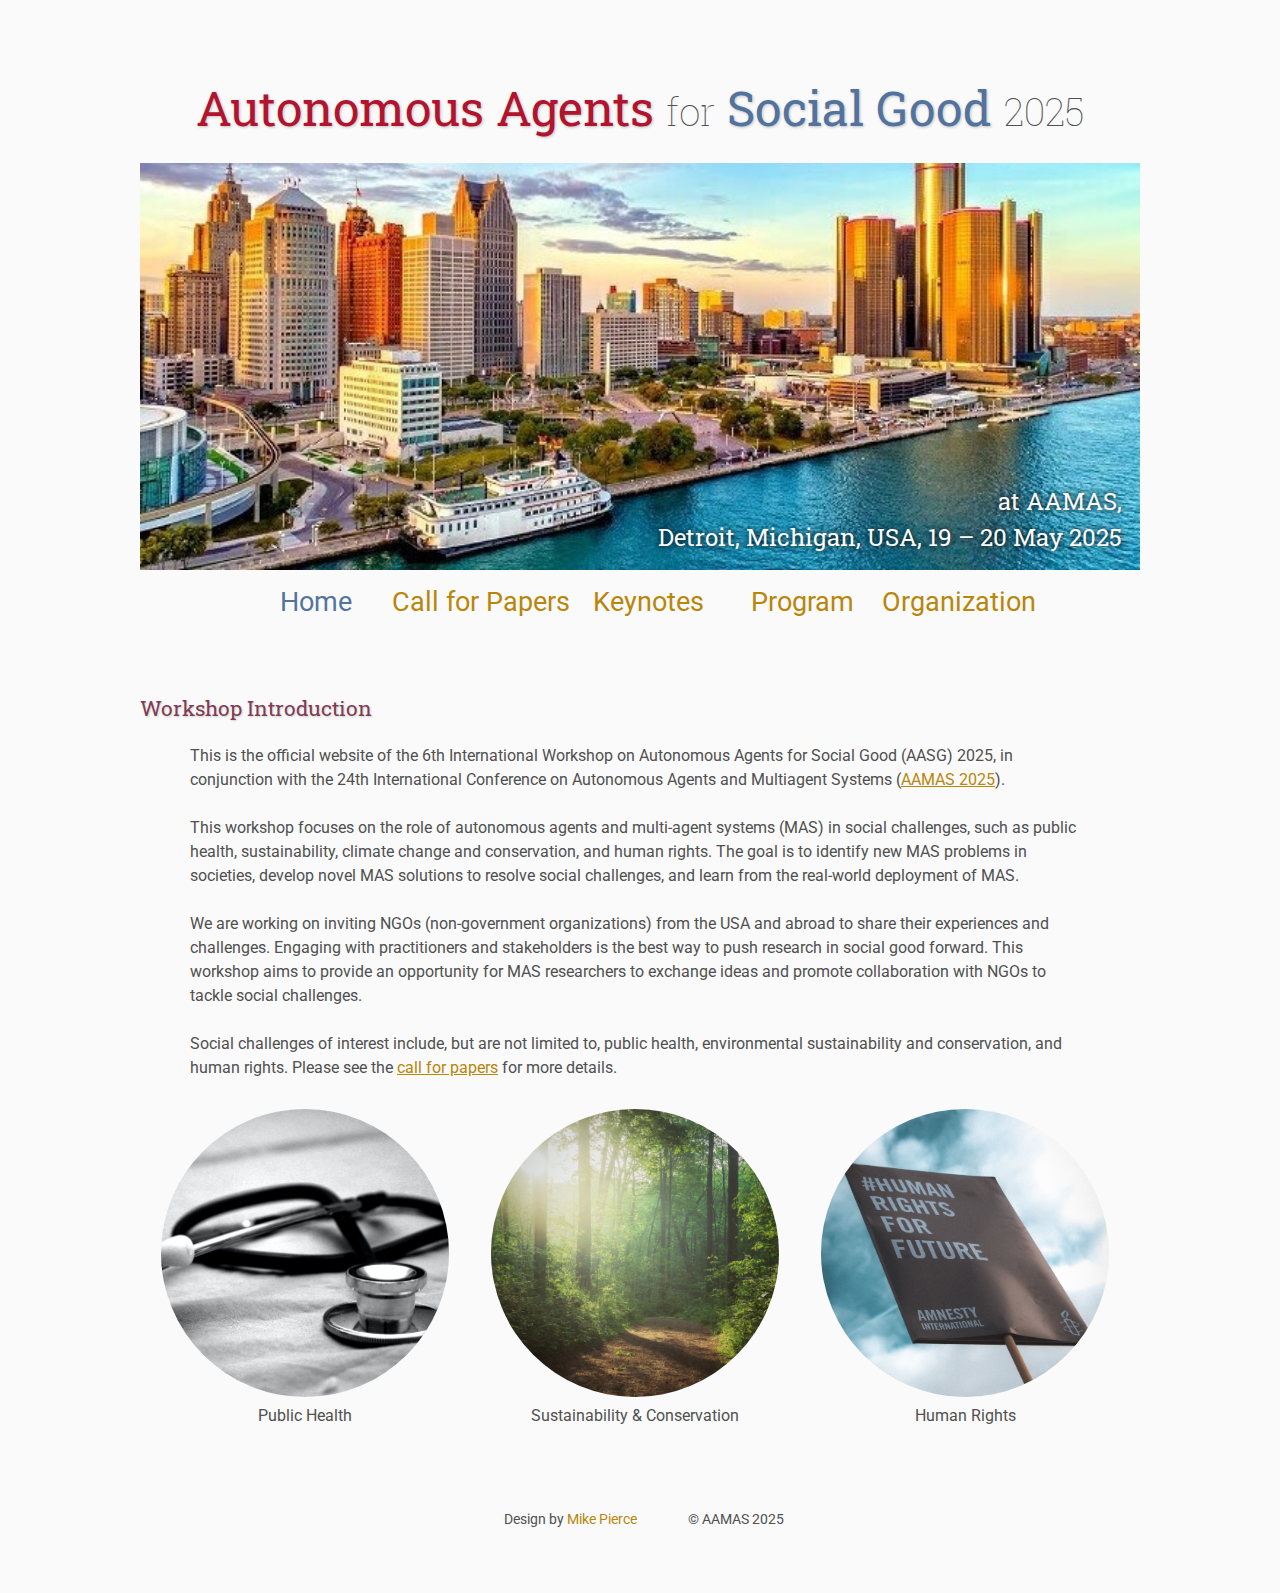
<file: index.html>
<!DOCTYPE html>
<html lang='en'>

<!-- TO DEPLOY:
Visit https://github.com/panayiotisd/aasg2025/settings/pages
 -->

<head>
    <base href=".">
    <link rel="shortcut icon" type="image/png" href="assets/favicon.png"/>
    <link rel="stylesheet" type="text/css" media="all" href="assets/main.css"/>
    <meta name="description" content="Autonomous Agents for Social Good 2025">
    <meta name="resource-type" content="document">
    <meta name="distribution" content="global">
    <meta name="KeyWords" content="Autonomous Agents for Social Good 2025">
    <title>Autonomous Agents for Social Good 2025</title>
    <style>
    .border-box {
      box-sizing: border-box;
    }
    .column {
      float: left;
      width: 33%;
      padding: 5px;
    }
    /* Clearfix (clear floats) */
    .row::after {
      content: "";
      clear: both;
      display: table;
    }
    .centered-and-cropped {
        object-fit: cover;
        border-radius:50%;
    }
    </style>
</head>

<body>
    <div class="banner">
        <img src="assets/banner.jpg" style="width:100%;" alt="Conference Template Banner">
        <div class="top-left">
                <span class="title1">Autonomous Agents</span> <span class='year'>for</span> <span class="title2">Social Good</span> <span class="year">2025</span>
        </div>
        <div class="bottom-right">
	       at AAMAS, <br>Detroit, Michigan, USA, 19 – 20 May 2025
        </div>
    </div>

    <table class="navigation">
        <tr>
            <td class="navigation">
                <a class="current" title="Conference Home Page" href=".">Home</a>
            </td>
            <td class="navigation">
                <a title="Call for Papers" href="call">Call for Papers</a>
            </td>
            <td class="navigation">
                <a title="Keynote Information" href="keynotes">Keynotes</a> 
            </td>
            <td class="navigation">
                <a title="Program" href="program">Program</a>
            </td>
            <td class="navigation">
                <a title="Workshop Organization" href="organization">Organization</a>
            </td>
        </tr>
    </table>

    <br>

<!--     <h4>News</h4>
        <ul>
            <li> [Feb 28 2025] The submission deadline has been extended to <strong style="color:red;"> March 5th, 2025, AoE.</strong> </li>
		    <li> [Dec 19th 2025] AASG site launched! </li>
        </ul> -->

    <h4>Workshop Introduction</h4>

    <p>
        This is the official website of the 6th International Workshop on Autonomous Agents for Social Good (AASG) 2025, in conjunction with the 24th International Conference on Autonomous Agents and Multiagent Systems (<a target="_blank" href="https://aamas2025.org/">AAMAS 2025</a>).
    </p>
    <p>
        This workshop focuses on the role of autonomous agents and multi-agent systems (MAS) in social challenges, such as public health, sustainability, climate change and conservation, and human rights. The goal is to identify new MAS problems in societies, develop novel MAS solutions to resolve social challenges, and learn from the real-world deployment of MAS. 

         <!-- This workshop aims to provide a platform to exchange information, foster cooperation, and encourage the application of MAS to solve real-world social challenges by bridging the gap between researchers, NGOs, and society stakeholders. -->

    	<!-- This workshop aims to highlight the role of multi-agent systems (MAS) in social challenges. The goal is to identify new MAS problems in societies, develop novel MAS solutions to resolve social challenges, and learn from the real-world deployment of MAS in societies. This workshop expects to broaden the focus of MAS in social challenges and increase the diversity of MAS research. -->
    </p>

    <p>
        We are working on inviting NGOs (non-government organizations) from the USA and abroad to share their experiences and challenges. Engaging with practitioners and stakeholders is the best way to push research in social good forward. This workshop aims to provide an opportunity for MAS researchers to exchange ideas and promote collaboration with NGOs to tackle social challenges.
    </p>
    <p>
        Social challenges of interest include, but are not limited to, public health, environmental sustainability and conservation, and human rights. Please see the <a href='call'>call for papers</a> for more details.
    </p>

    <div class="row border-box">
        <div class="column border-box">
            <center>
            <figure>
                <img class="centered-and-cropped" src="assets/health.jpg" alt="Public Health" style="width:90%">
                <figcaption>Public Health</figcaption>
            </figure>
            </center>
        </div>
        <div class="column border-box">
            <center>
            <figure>
                <img class="centered-and-cropped" src="assets/conservation.jpg" alt="Conservation" style="width:90%">
                <figcaption>Sustainability & Conservation</figcaption>
            </figure>
            </center>
        </div>
        <div class="column border-box">
            <center>
            <figure>
                <img class="centered-and-cropped" src="assets/human-right.jpg" alt="Human Right" style="width:90%">
                <figcaption>Human Rights</figcaption>
            </figure>
            </center>
        </div>
    </div>

    <table class="footer">
        <tr>
            <td class="footer">Design by <a target="_blank" href="http://math.ucr.edu/~mpierce/">Mike Pierce</a></td> 
            <td class="footer">&copy; AAMAS 2025</td> 
        </tr>
    </table>

    </body>
</html>
</file>
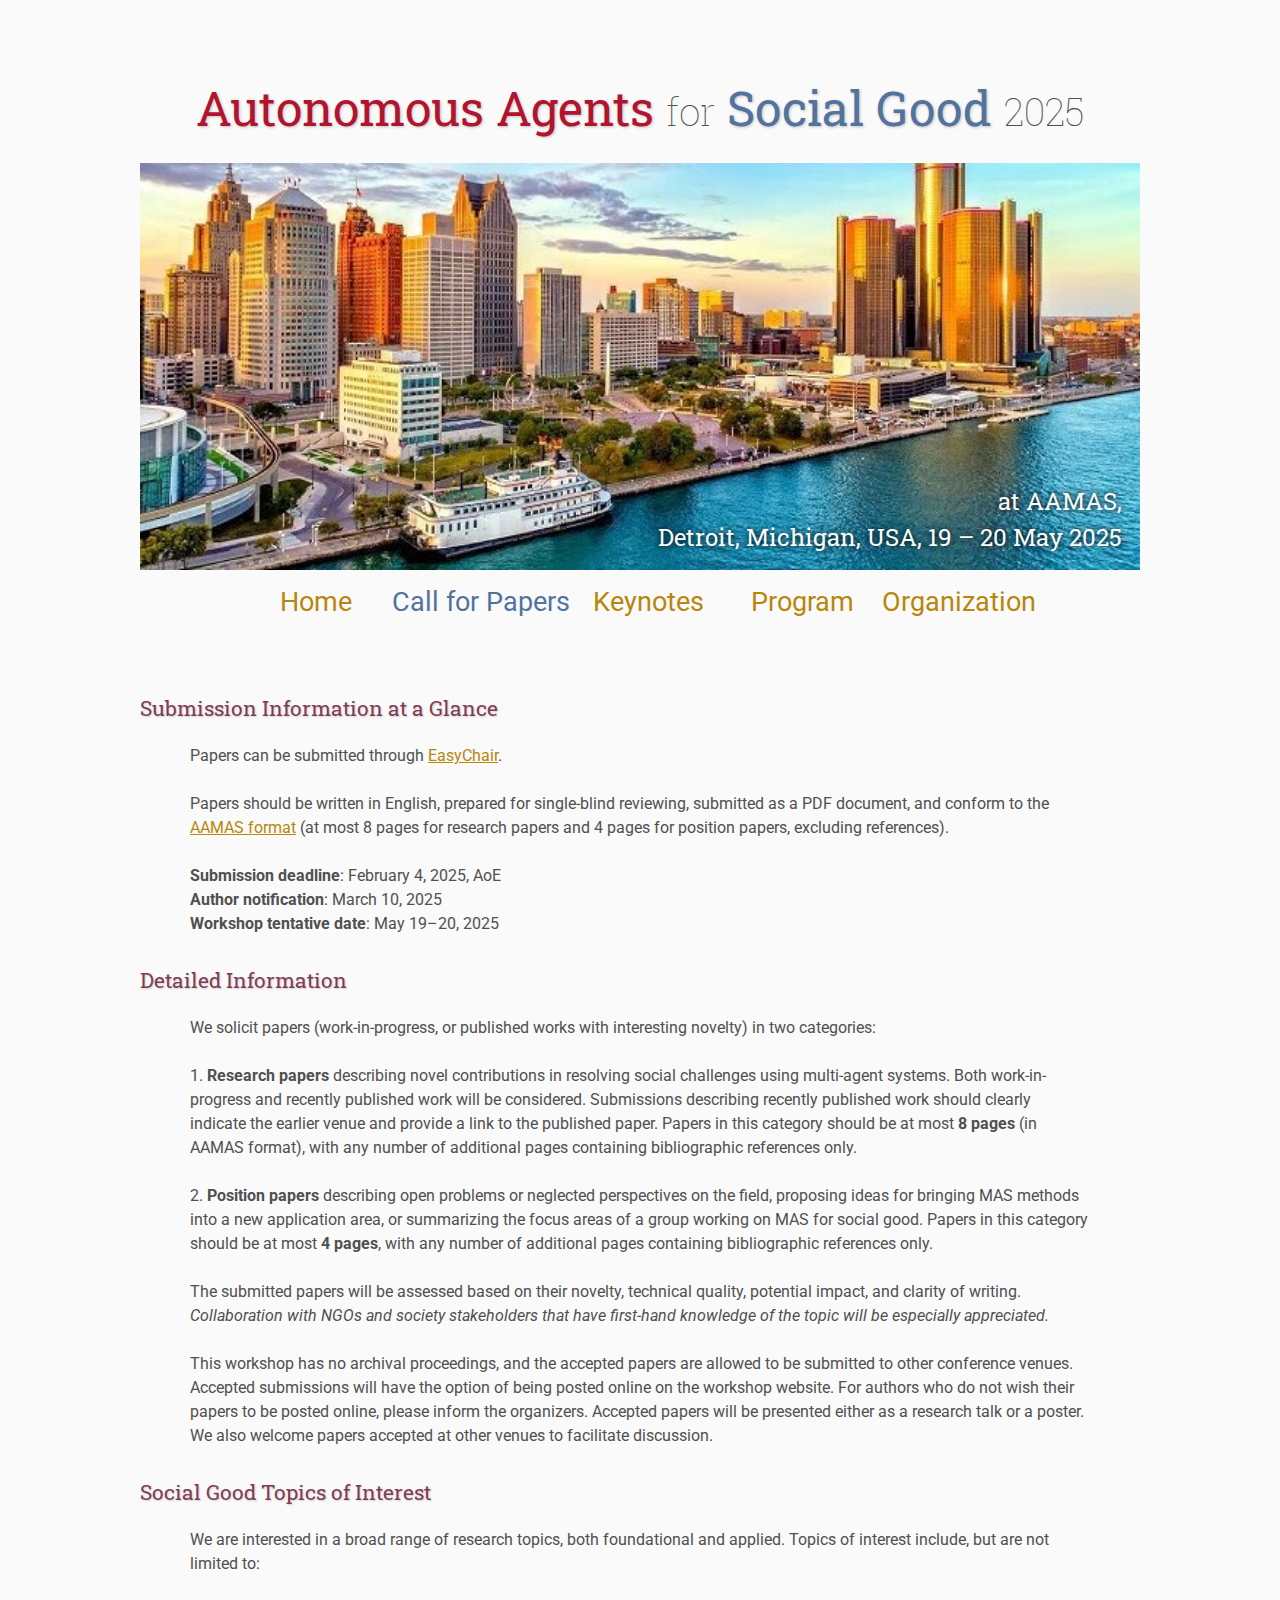
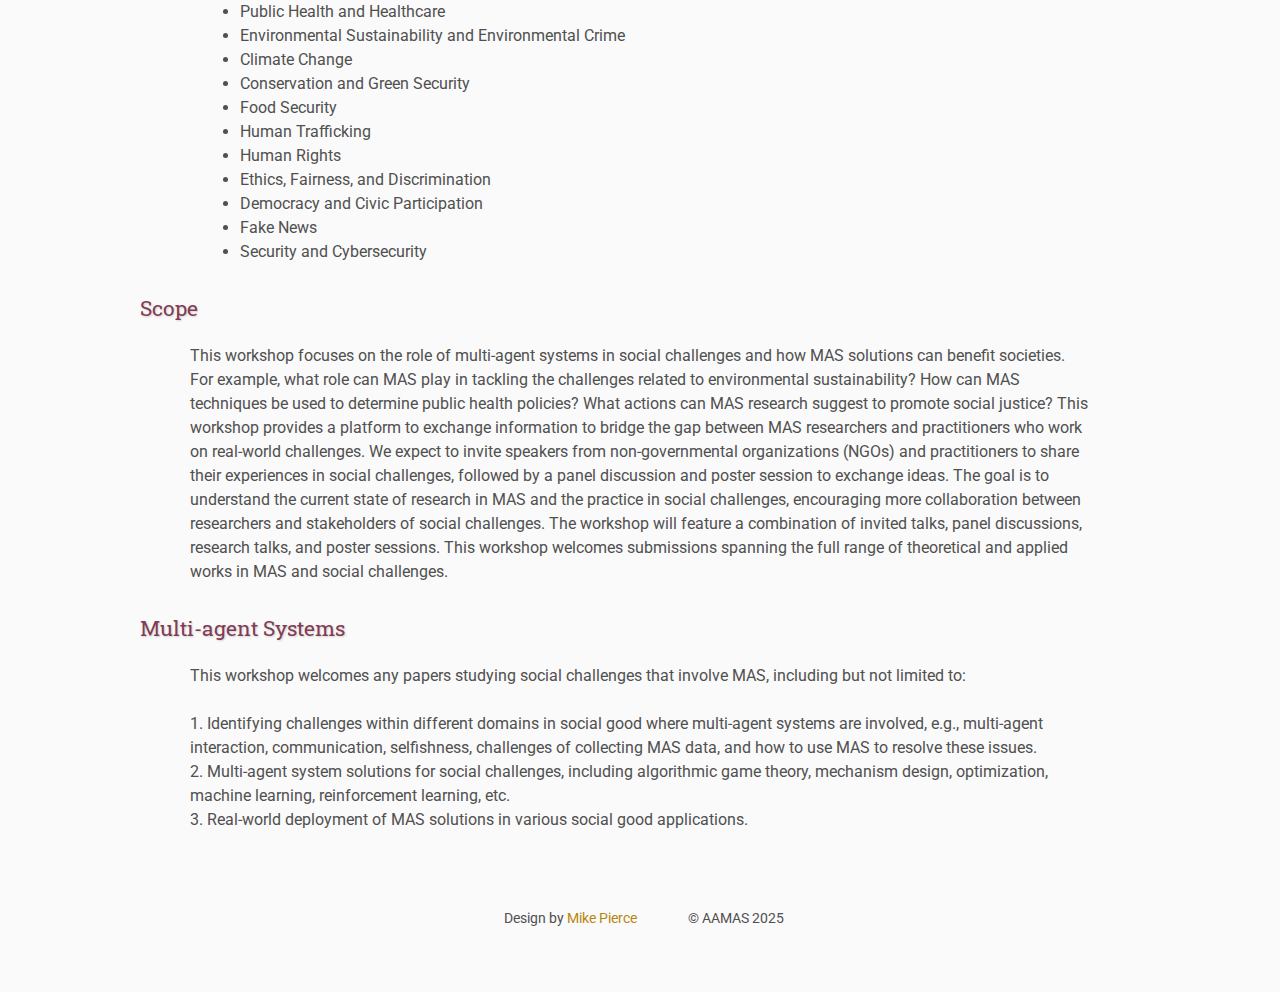
<file: call/index.html>
<!DOCTYPE html>
<html lang='en'>

<head>
    <base href="..">
    <link rel="shortcut icon" type="image/png" href="assets/favicon.png"/>
    <link rel="stylesheet" type="text/css" media="all" href="assets/main.css"/>
    <meta name="description" content="Autonomous Agents for Social Good 2025">
    <meta name="resource-type" content="document">
    <meta name="distribution" content="global">
    <meta name="KeyWords" content="Autonomous Agents for Social Good 2025">
    <title>Autonomous Agents for Social Good 2025 - Call for Papers</title>
</head>

<body>
    <div class="banner">
        <img src="assets/banner.jpg" style="width:100%;" alt="Conference Template Banner">
        <div class="top-left">
                <span class="title1">Autonomous Agents</span> <span class='year'>for</span> <span class="title2">Social Good</span> <span class="year">2025</span>
        </div>
        <div class="bottom-right">
           at AAMAS, <br>Detroit, Michigan, USA, 19 – 20 May 2025
        </div>
    </div>

    <table class="navigation">
        <tr>
            <td class="navigation">
                <a title="Conference Home Page" href=".">Home</a>
            </td>
            <td class="navigation">
                <a class="current" title="Call for Papers" href="call">Call for Papers</a>
            </td>
            <td class="navigation">
                <a title="Keynote Information" href="keynotes">Keynotes</a> 
            </td>
            <td class="navigation">
                <a title="Program" href="program">Program</a>
            </td>
            <td class="navigation">
                <a title="Workshop Organization" href="organization">Organization</a>
            </td>
        </tr>
    </table>

    <br>

    <h4>Submission Information at a Glance</h4>
        <p>Papers can be submitted through <a href="https://easychair.org/conferences?conf=aasg2025">EasyChair</a>.</p> 

        <p>Papers should be written in English, prepared for single-blind reviewing, submitted as a PDF document, and conform to the <a href="https://aamas2025.org/index.php/conference/calls/submission-instructions-main-technical-track/">AAMAS format</a> (at most 8 pages for research papers and 4 pages for position papers, excluding references).</p>

        <p>
        <strong>Submission deadline</strong>: February 4, 2025, AoE<br> 
	    <strong>Author notification</strong>: March 10, 2025<br>
        <strong>Workshop tentative date</strong>: May 19–20, 2025
        </p>

<!--         <p>
        <strong>Submission deadline</strong>: <s>February 4, 2025, AoE</s> <strong style="color:red;"> March 8, 2024, AoE.</strong><br> 
        <strong>Author notification</strong>: <s>March 10, 2025</s> <strong style="color:red;"> March 27, 2024.</strong><br>
        <strong>Workshop tentative date</strong>: May 19–20, 2025 (Tentative).
        </p> -->

    <h4>Detailed Information</h4>
        <p>We solicit papers (work-in-progress, or published works with interesting novelty) in two categories:</p> 

        <p>1. <strong>Research papers</strong> describing novel contributions in resolving social challenges using multi-agent systems. Both work-in-progress and recently published work will be considered. Submissions describing recently published work should clearly indicate the earlier venue and provide a link to the published paper. Papers in this category should be at most <strong>8 pages</strong> (in AAMAS format), with any number of additional pages containing bibliographic references only.</p>  

        <p>2. <strong>Position papers</strong> describing open problems or neglected perspectives on the field, proposing ideas for bringing MAS methods into a new application area, or summarizing the focus areas of a group working on MAS for social good. Papers in this category should be at most <strong>4 pages</strong>, with any number of additional pages containing bibliographic references only.</p>  

        <p>The submitted papers will be assessed based on their novelty, technical quality, potential impact, and clarity of writing. <i>Collaboration with NGOs and society stakeholders that have first-hand knowledge of the topic will be especially appreciated.</i></p>

        <p>This workshop has no archival proceedings, and the accepted papers are allowed to be submitted to other conference venues. Accepted submissions will have the option of being posted online on the workshop website. For authors who do not wish their papers to be posted online, please inform the organizers. Accepted papers will be presented either as a research talk or a poster. We also welcome papers accepted at other venues to facilitate discussion. </p>  
    </p>


    <h4>Social Good Topics of Interest</h4>
    <p>
    We are interested in a broad range of research topics, both foundational and applied. Topics of interest include, but are not limited to: </br>
    </p>

    <ul>
        <li> Public Health and Healthcare </li>
        <li> Environmental Sustainability and Environmental Crime </li>
        <li> Climate Change </li>
        <li> Conservation and Green Security </li>
        <li> Food Security </li>
        <li> Human Trafficking </li>
        <li> Human Rights </li>
        <li> Ethics, Fairness, and Discrimination </li>
        <li> Democracy and Civic Participation </li>
        <li> Fake News </li>
        <li> Security and Cybersecurity </li>
    </ul>

    <h4>Scope</h4>
    <p>
    This workshop focuses on the role of multi-agent systems in social challenges and how MAS solutions can benefit societies. For example, what role can MAS play in tackling the challenges related to environmental sustainability? How can MAS techniques be used to determine public health policies? What actions can MAS research suggest to promote social justice? This workshop provides a platform to exchange information to bridge the gap between MAS researchers and practitioners who work on real-world challenges. We expect to invite speakers from non-governmental organizations (NGOs) and practitioners to share their experiences in social challenges, followed by a panel discussion and poster session to exchange ideas. The goal is to understand the current state of research in MAS and the practice in social challenges, encouraging more collaboration between researchers and stakeholders of social challenges. The workshop will feature a combination of invited talks, panel discussions, research talks, and poster sessions. This workshop welcomes submissions spanning the full range of theoretical and applied works in MAS and social challenges.
    </p>

    <h4>Multi-agent Systems</h4>
    <p>
    This workshop welcomes any papers studying social challenges that involve MAS, including but not limited to: </br>	
    </p>
    <p>
    1. Identifying challenges within different domains in social good where multi-agent systems are involved, e.g., multi-agent interaction, communication, selfishness, challenges of collecting MAS data, and how to use MAS to resolve these issues.</br>
    2. Multi-agent system solutions for social challenges, including algorithmic game theory, mechanism design, optimization, machine learning, reinforcement learning, etc.</br>
    3. Real-world deployment of MAS solutions in various social good applications.</br>
    </p>

    <table class="footer">
        <tr>
            <td class="footer">Design by <a target="_blank" href="http://math.ucr.edu/~mpierce/">Mike Pierce</a></td> 
            <td class="footer">&copy; AAMAS 2025</td> 
        </tr>
    </table>

    </body>
</html>
</file>
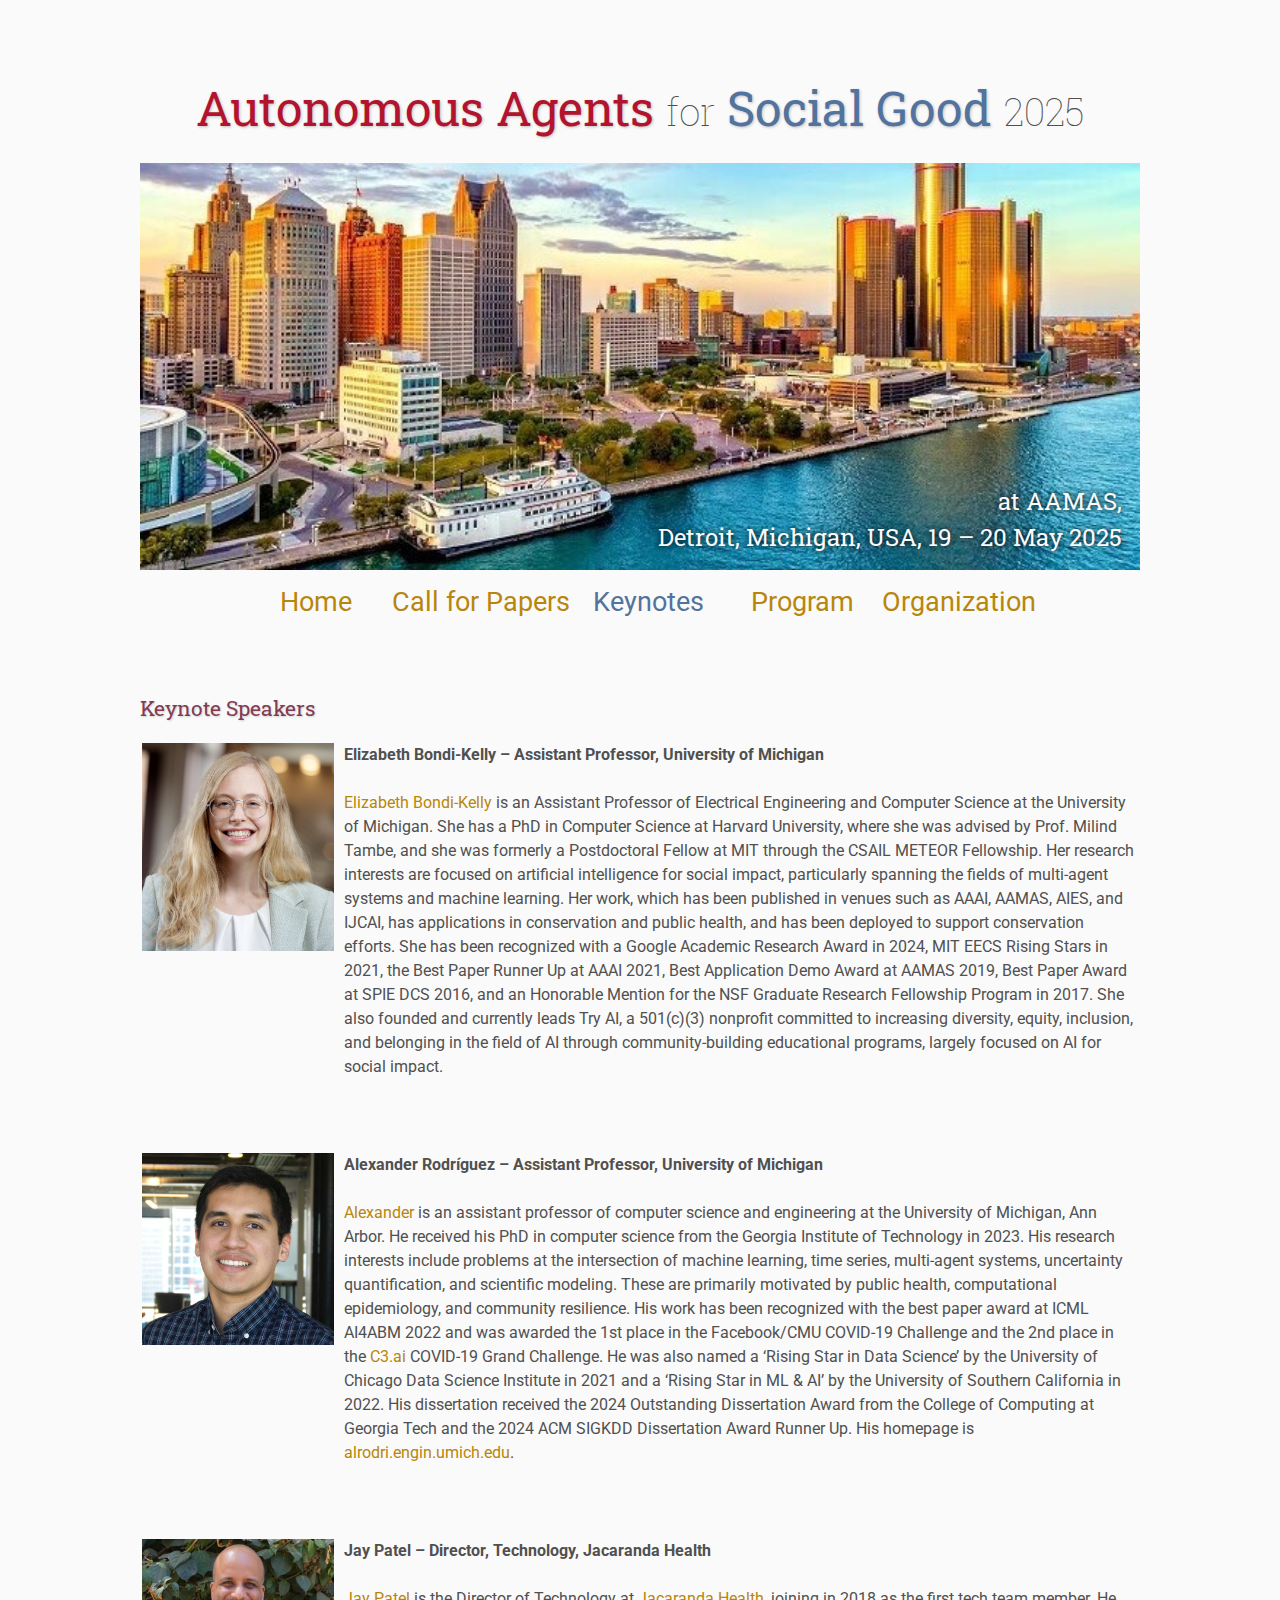
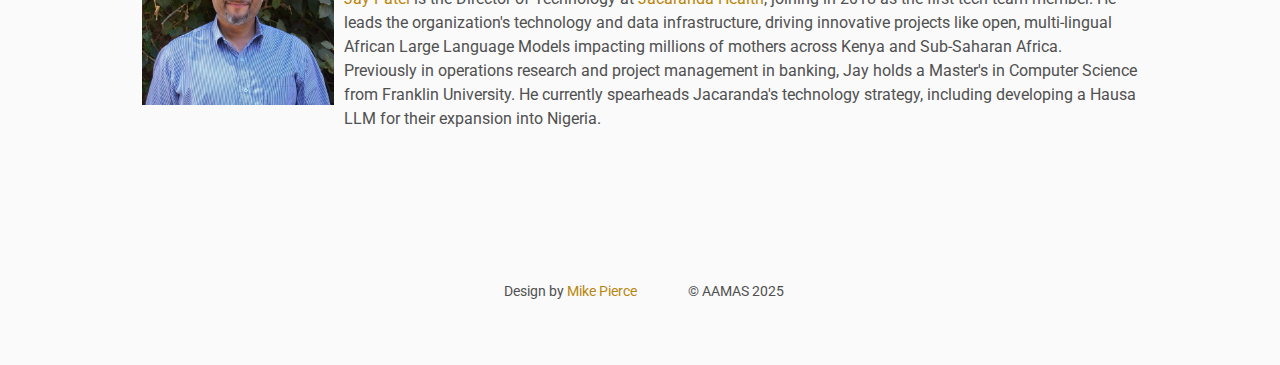
<file: keynotes/index.html>
<!DOCTYPE html>
<html lang='en'>

<head>
    <base href="..">
    <link rel="shortcut icon" type="image/png" href="assets/favicon.png"/>
    <link rel="stylesheet" type="text/css" media="all" href="assets/main.css"/>
    <meta name="description" content="Autonomous Agents for Social Good 2025">
    <meta name="resource-type" content="document">
    <meta name="distribution" content="global">
    <meta name="KeyWords" content="Autonomous Agents for Social Good 2025">
    <title>Autonomous Agents for Social Good 2025 - Keynotes</title>
</head>

<body>
    <div class="banner">
        <img src="assets/banner.jpg" style="width:100%;" alt="Conference Template Banner">
        <div class="top-left">
                <span class="title1">Autonomous Agents</span> <span class='year'>for</span> <span class="title2">Social Good</span> <span class="year">2025</span>
        </div>
        <div class="bottom-right">
           at AAMAS, <br>Detroit, Michigan, USA, 19 – 20 May 2025
        </div>
    </div>

    <table class="navigation">
        <tr>
            <td class="navigation">
                <a title="Conference Home Page" href=".">Home</a>
            </td>
            <td class="navigation">
                <a title="Call for Papers" href="call">Call for Papers</a>
            </td>
            <td class="navigation">
                <a class="current" title="Keynote Information" href="keynotes">Keynotes</a> 
            </td>
            <td class="navigation">
                <a title="Program" href="program">Program</a>
            </td>
            <td class="navigation">
                <a title="Workshop Organization" href="organization">Organization</a>
            </td>
        </tr>
    </table>

    <br>

    <h4>Keynote Speakers</h4>

    <table class="tg">
    <tbody>
      <tr>
        <td class="tg-0pky" style="width:200px"><img src="assets/small_headshot.jpeg" alt="" width="192" class="alignnone size-full wp-image-36" /></td>
        <td class="tg-0pky"><h5><b>Elizabeth Bondi-Kelly – Assistant Professor, University of Michigan</b></h5><br>

        <a href="https://sites.google.com/view/elizabethbondi" target="_blank" rel="noopener noreferrer">Elizabeth Bondi-Kelly</a> is an Assistant Professor of Electrical Engineering and Computer Science at the University of Michigan. She has a PhD in Computer Science at Harvard University, where she was advised by Prof. Milind Tambe, and she was formerly a Postdoctoral Fellow at MIT through the CSAIL METEOR Fellowship. Her research interests are focused on artificial intelligence for social impact, particularly spanning the fields of multi-agent systems and machine learning. Her work, which has been published in venues such as AAAI, AAMAS, AIES, and IJCAI, has applications in conservation and public health, and has been deployed to support conservation efforts. She has been recognized with a Google Academic Research Award in 2024, MIT EECS Rising Stars in 2021, the Best Paper Runner Up at AAAI 2021, Best Application Demo Award at AAMAS 2019, Best Paper Award at SPIE DCS 2016, and an Honorable Mention for the NSF Graduate Research Fellowship Program in 2017.  She also founded and currently leads Try AI, a 501(c)(3) nonprofit committed to increasing diversity, equity, inclusion, and belonging in the field of AI through community-building educational programs, largely focused on AI for social impact.<br><br><br><br>
      </tr>

      <tr>
        <td class="tg-0pky" style="width:200px"><img src="assets/rr705.jpg" alt="" width="192" class="alignnone size-full wp-image-36" /></td>
        <td class="tg-0pky"><h5><b>Alexander Rodríguez – Assistant Professor, University of Michigan</b></h5><br>

        <a href="https://alrodri.engin.umich.edu/" target="_blank" rel="noopener noreferrer">Alexander</a> is an assistant professor of computer science and engineering at the University of Michigan, Ann Arbor. He received his PhD in computer science from the Georgia Institute of Technology in 2023. His research interests include problems at the intersection of machine learning, time series, multi-agent systems, uncertainty quantification, and scientific modeling. These are primarily motivated by public health, computational epidemiology, and community resilience. His work has been recognized with the best paper award at ICML AI4ABM 2022 and was awarded the 1st place in the Facebook/CMU COVID-19 Challenge and the 2nd place in the <a href="http://c3.ai/" target="_blank" rel="noopener noreferrer">C3.ai</a> COVID-19 Grand Challenge. He was also named a ‘Rising Star in Data Science’ by the University of Chicago Data Science Institute in 2021 and a ‘Rising Star in ML & AI’ by the University of Southern California in 2022. His dissertation received the 2024 Outstanding Dissertation Award from the College of Computing at Georgia Tech and the 2024 ACM SIGKDD Dissertation Award Runner Up. His homepage is <a href="https://alrodri.engin.umich.edu/" target="_blank" rel="noopener noreferrer">alrodri.engin.umich.edu</a>. <br><br><br><br>
      </tr>

      <tr>
        <td class="tg-0pky" style="width:200px"><img src="assets/JayPatel.jpg" alt="" width="192" class="alignnone size-full wp-image-36" /></td>
        <td class="tg-0pky"><h5><b>Jay Patel – Director, Technology, Jacaranda Health</b></h5><br>

        <a href="https://www.linkedin.com/in/jay-patel-127a491/" target="_blank" rel="noopener noreferrer">Jay Patel</a> is the Director of Technology at <a href="http://www.jacarandahealth.org/" target="_blank" rel="noopener noreferrer">Jacaranda Health</a>, joining in 2018 as the first tech team member. He leads the organization's technology and data infrastructure, driving innovative projects like open, multi-lingual African Large Language Models impacting millions of mothers across Kenya and Sub-Saharan Africa. Previously in operations research and project management in banking, Jay holds a Master's in Computer Science from Franklin University. He currently spearheads Jacaranda's technology strategy, including developing a Hausa LLM for their expansion into Nigeria. <br><br><br><br>
      </tr>
    </tbody>
    </table>

    
    
    <!-- <p>More speakers to be announced soon!</p></br></br> -->


    <table class="footer">
        <tr>
            <td class="footer">Design by <a target="_blank" href="http://math.ucr.edu/~mpierce/">Mike Pierce</a></td> 
            <td class="footer">&copy; AAMAS 2025</td> 
        </tr>
    </table>

    </body>
</html>
</file>
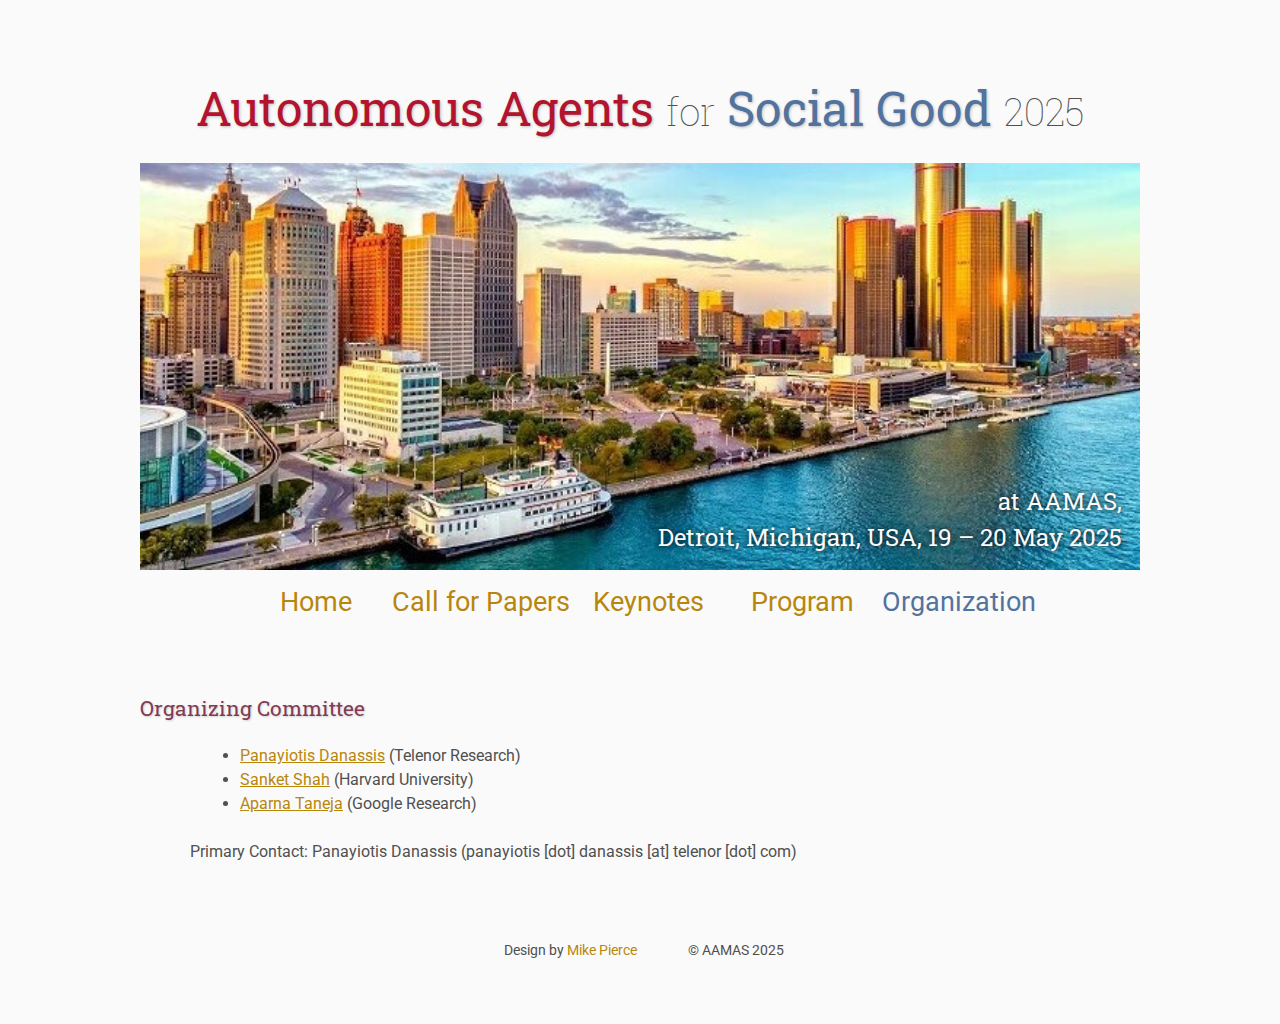
<file: organization/index.html>
<!DOCTYPE html>
<html lang='en'>

<head>
    <base href="..">
    <link rel="shortcut icon" type="image/png" href="assets/favicon.png"/>
    <link rel="stylesheet" type="text/css" media="all" href="assets/main.css"/>
    <meta name="description" content="Autonomous Agents for Social Good 2025">
    <meta name="resource-type" content="document">
    <meta name="distribution" content="global">
    <meta name="KeyWords" content="Autonomous Agents for Social Good 2025">
    <title>Autonomous Agents for Social Good 2025 - Organization</title>
</head>

<body>
    <div class="banner">
        <img src="assets/banner.jpg" style="width:100%;" alt="Conference Template Banner">
        <div class="top-left">
                <span class="title1">Autonomous Agents</span> <span class='year'>for</span> <span class="title2">Social Good</span> <span class="year">2025</span>
        </div>
        <div class="bottom-right">
           at AAMAS, <br>Detroit, Michigan, USA, 19 – 20 May 2025
        </div>
    </div>

    <table class="navigation">
        <tr>
            <td class="navigation">
                <a title="Conference Home Page" href=".">Home</a>
            </td>
            <td class="navigation">
                <a title="Call for Papers" href="call">Call for Papers</a>
            </td>
            <td class="navigation">
                <a title="Keynote Information" href="keynotes">Keynotes</a> 
            </td>
            <td class="navigation">
                <a title="Program" href="program">Program</a>
            </td>
            <td class="navigation">
                <a class="current" title="Workshop Organization" href="organization">Organization</a>
            </td>
        </tr>
    </table>

    <br>

    <h4>Organizing Committee</h4>
    <ul>
        <li> <a href="https://panosd.eu/">Panayiotis Danassis</a> (Telenor Research) </li>
        <li> <a href="https://sanketkshah.github.io/">Sanket Shah</a> (Harvard University) </li>
        <li> <a href="https://research.google/people/106890/">Aparna Taneja</a> (Google Research) </li>
    </ul>

    <p>
        Primary Contact: Panayiotis Danassis (panayiotis [dot] danassis [at] telenor [dot] com)
    </p>


<!--     <h4>Program Committee</h4>
    <ul>
        <li> xxxxx </li>
    </ul> -->


    <table class="footer">
        <tr>
            <td class="footer">Design by <a target="_blank" href="http://math.ucr.edu/~mpierce/">Mike Pierce</a></td> 
            <td class="footer">&copy; AAMAS 2025</td> 
        </tr>
    </table>

    </body>
</html>
</file>
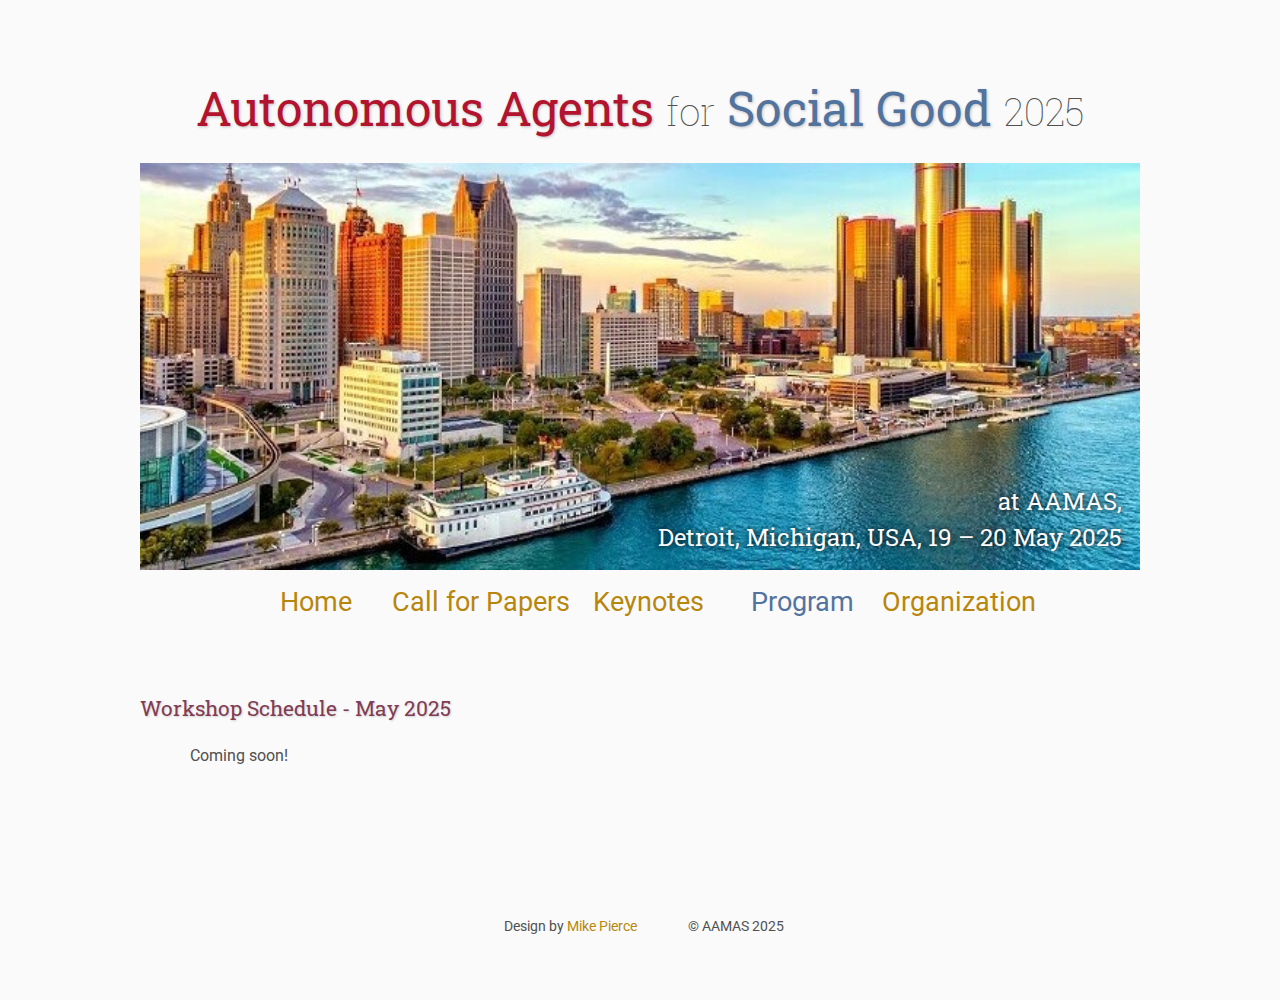
<file: program/index.html>
<!DOCTYPE html>
<html lang='en'>

<head>
    <base href="..">
    <link rel="shortcut icon" type="image/png" href="assets/favicon.png"/>
    <link rel="stylesheet" type="text/css" media="all" href="assets/main.css"/>
    <meta name="description" content="Autonomous Agents for Social Good 2025">
    <meta name="resource-type" content="document">
    <meta name="distribution" content="global">
    <meta name="KeyWords" content="Autonomous Agents for Social Good 2025">
    <title>Autonomous Agents for Social Good 2025 - Program</title>
</head>

<body>
    <div class="banner">
        <img src="assets/banner.jpg" style="width:100%;" alt="Conference Template Banner">
        <div class="top-left">
                <span class="title1">Autonomous Agents</span> <span class='year'>for</span> <span class="title2">Social Good</span> <span class="year">2025</span>
        </div>
        <div class="bottom-right">
           at AAMAS, <br>Detroit, Michigan, USA, 19 – 20 May 2025
        </div>
    </div>

    <table class="navigation">
        <tr>
            <td class="navigation">
                <a title="Conference Home Page" href=".">Home</a>
            </td>
            <td class="navigation">
                <a title="Call for Papers" href="call">Call for Papers</a>
            </td>
            <td class="navigation">
                <a title="Keynote Information" href="keynotes">Keynotes</a> 
            </td>
            <td class="navigation">
                <a class="current" title="Program" href="program">Program</a>
            </td>
            <td class="navigation">
                <a title="Workshop Organization" href="organization">Organization</a>
            </td>
        </tr>
    </table>

    <br>


    <h4>Workshop Schedule - May 2025</h4>

    <p>Coming soon!</p></br></br>


    <table class="footer">
        <tr>
            <td class="footer">Design by <a target="_blank" href="http://math.ucr.edu/~mpierce/">Mike Pierce</a></td> 
            <td class="footer">&copy; AAMAS 2025</td> 
        </tr>
    </table>

</body>

</html>
</file>
<file: assets/main.css>
/* main.css */

/* These are the colors and fonts used throughout the webpage.
 * I've listed them here so that a user may easily
 * do a search-and-replace for these to change the site theme.
 *   'Roboto',sans-serif; Font for the title text
 *   'Roboto-Slab',serif; Font for the body text 
 *   #fafafa; Background color of the site
 *   #505050; Foreground (text) color of the site
 *   #52739e; Navy, "Template" in the logo, current page in navigation, special titles in the Program
 *   #b2132e; Reddish, "Conference" in the logo, hover color for links
 *   #813c54; Heading color, titles in the Program
 *   #b8860b; Dark Goldenrod, color for links
 */

@import url('https://fonts.googleapis.com/css?family=Roboto%7CRoboto+Slab');

*{
    border:0;
    font:inherit;
    font-size:1em;
    margin:0;
    padding:0;
    vertical-align:baseline;
}

body{
    background-color: #fafafa;
    background-size: cover;
    background-attachment: fixed;
    color: #505050; 
    text-align:left;
    font-family:'Roboto',sans-serif;
    font-size:1em;
    line-height:1.5em;
    margin: 60px auto;
    width: 1000px;
}

a{color: #b8860b; text-decoration:none;}
a.current{color: #52739e;}
a.current:hover{color: #e82945;}
a:hover{color: #b2132e;}
a:active{color: #e82945;}
h1,h2,h3,h4{clear:left; color: #813c54; margin:1.5em 0em 1em 0em; font-family:'Roboto Slab',serif; text-shadow: 1px 1px 2px #d0d0d0;}
h1{font-size:2.67em;}
h2{font-size:2.00em;}
h3{font-size:1.67em;}
h4{font-size:1.33em;}
p{list-style:none; margin:24px auto 24px auto; padding:0px; width:900px; text-align:left;}
li a, p a {text-decoration:underline; text-decoration-color:#b8860b;}
ul{list-style:none; margin:24px auto 24px auto; padding:0px; width:800px; text-align:left;}
ul li{list-style:disc; margin:0px auto 0px auto; padding:0px; text-align:left;}
i,em{font-style:italic;}
b,strong{font-weight:bold;}
sup{
    vertical-align: super;
    font-size: 0.8em;
    line-height: 0;
}
sub{
    vertical-align: sub;
    font-size: 0.8em;
    line-height: 0;
}
table{
    width: 1000px;
    margin: 12px auto 24px auto;
    float: center;
    /* UNCOMMENT THIS FOR DEBUGGING THE ALIGNMENT */
    /*border: 1px solid black;*/
}
th,td{
    text-align: left;
    vertical-align: top;
    /* UNCOMMENT THIS FOR DEBUGGING THE ALIGNMENT */
    /*border: 1px solid black;*/
}

/* Website Banner */
.banner {position: relative; font-family:'Roboto Slab',serif;}
.top-left {font-size:3em; color: #505050; background: #fafafa; text-align: center; width: 1000px; height: 67px; position: absolute; padding: 36px 0 0 0; top: 0px;}
.bottom-right {font-size:1.5em; color: #fafafa; line-height: 1.5em; width: auto; height: 75px; padding: 0px 18px 18px 0px; text-align: right; position: absolute; bottom: 0px; right: 0px; text-shadow: 0px 0px 6px #000000;}

/* Conference Title Logo */
.title1{color: #b2132e; text-shadow: 1px 1px 3px #c0c0c0;} 
.title2{color: #52739e; text-shadow: 1px 1px 3px #c0c0c0;}
.year{color: #505050; font-size:0.8em; font-weight: lighter;}

/* Navigation Links (Home, Registration, etc) */
table.navigation{width:800px;}
td.navigation{font-size:1.67em; white-space:nowrap; width:20%; text-align:center; vertical-align:middle; padding:0px 0px 0px 0px;}

/* Sponsor Images */
table.sponsors{width:800px;}
td.sponsor{white-space:nowrap; width:33%; text-align:center; vertical-align:middle; padding:0px 0px 0px 0px;}
td.sponsor img{width: 100%}

/* The Table on the Program Page */
td.room{padding: 4px 12px 4px 4px; width: 90%; vertical-align:bottom; font-size:1.67em; color: #52739e; height:32px;}
td.date{white-space:nowrap; width:130px; text-align:right; vertical-align:top; padding:4px 16px 0px 0px;}
td.title{padding: 4px 12px 4px 4px; width: 90%; vertical-align:top; font-size:1.5em; color: #813c54; height:32px; font-family:'Roboto Slab',serif; text-shadow: 1px 1px 2px #d0d0d0; }
td.title-special{padding: 4px 12px 4px 4px; width: 90%; vertical-align:top; font-size:1.67em; color: #52739e; height:32px; font-family:'Roboto Slab',serif; text-shadow: 1px 1px 2px #d0d0d0;}
td.speaker{padding: 4px 12px 4px 4px; font-style: italic; font-size:1em; max-height:999999px}
td.abstract{padding: 4px 12px 12px 4px; font-size:1em; max-height:999999px}
td.abstract img{display: block; margin: 4px auto 8px auto}
table.plenary{padding-top: 8px; background: #ffffff;}

/* Registration and Directions iframes and Images */
iframe.registration{display:block; margin:1em auto 2em auto; width:700px; height:1400px; border:none;}
iframe.directions{display:block; margin:1em auto 2em auto; width:800px; height:400px; border:none;}
img.center{display:block; width:67%; margin:1em auto 2em auto;}

/* Flyer Images */
table.flyers{width:800px;}
td.flyer{white-space:nowrap; width:50%; text-align:center; vertical-align:middle; padding:0px 0px 0px 0px;}
td.sponsor img{width: 100%}

/* The Footer */
table.footer{font-size:0.875em; margin: 72px auto 12px auto; width:333px;}
td.footer{width:auto; text-align:center; vertical-align:middle;}

/* My hacky way of making the site mobile-friendly */
@media only screen and (max-width: 1100px) {
    h2{font-size:3.00em;}
    p{font-size:1.5em; line-height:1.5em;}
    th,td,tr{font-size:1.5em; line-height:1.5em;}
    td.date{font-size:1em; padding-top:0.5em;}
    td.navigation{font-size:1.5em; padding:0px 20px 0px 20px;}
    table.footer{font-size:0.33em;}
}




.schedule {
  font-size: larger;
  font-weight: bold;
  color: #813c54;
}
</file>
